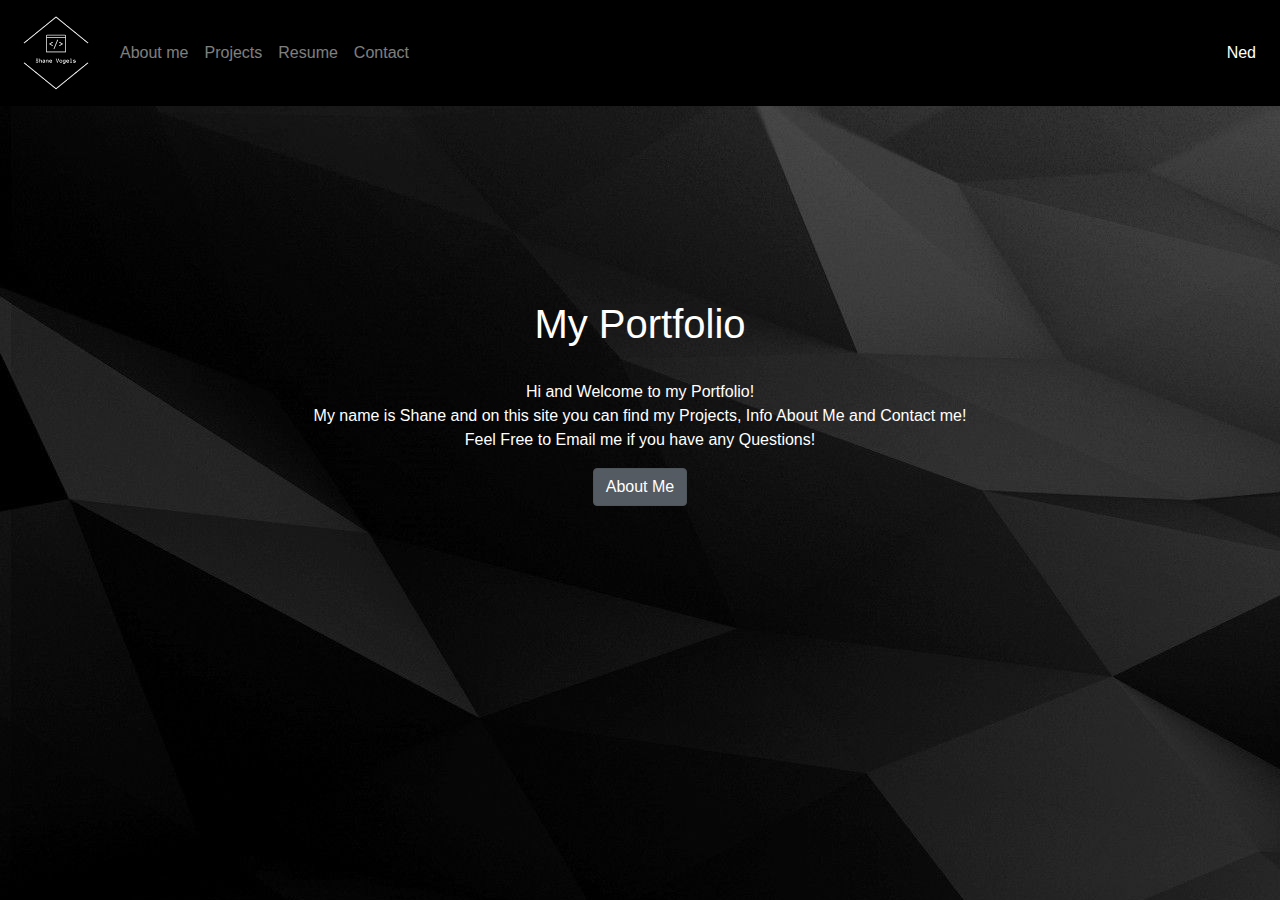
<file: index.html>
<!DOCTYPE html>
<html lang="en">
<head>
    <meta charset="UTF-8">
    <meta http-equiv="X-UA-Compatible" content="IE=edge">
    <meta name="viewport" content="width=device-width, initial-scale=1.0">
    <title>Shane's Portfolio</title>
    <link rel="stylesheet" href="/style.css">
    <link rel="stylesheet" href="https://cdn.jsdelivr.net/npm/bootstrap@4.0.0/dist/css/bootstrap.min.css" integrity="sha384-Gn5384xqQ1aoWXA+058RXPxPg6fy4IWvTNh0E263XmFcJlSAwiGgFAW/dAiS6JXm" crossorigin="anonymous">
    <script src="https://code.jquery.com/jquery-3.2.1.slim.min.js" integrity="sha384-KJ3o2DKtIkvYIK3UENzmM7KCkRr/rE9/Qpg6aAZGJwFDMVNA/GpGFF93hXpG5KkN" crossorigin="anonymous"></script>
    <script src="https://cdn.jsdelivr.net/npm/popper.js@1.12.9/dist/umd/popper.min.js" integrity="sha384-ApNbgh9B+Y1QKtv3Rn7W3mgPxhU9K/ScQsAP7hUibX39j7fakFPskvXusvfa0b4Q" crossorigin="anonymous"></script>
    <script src="https://cdn.jsdelivr.net/npm/bootstrap@4.0.0/dist/js/bootstrap.min.js" integrity="sha384-JZR6Spejh4U02d8jOt6vLEHfe/JQGiRRSQQxSfFWpi1MquVdAyjUar5+76PVCmYl" crossorigin="anonymous"></script>
    

</head>
<body>
    <!-- Navbar -->
    <nav class="navbar fixed-top navbar-expand-lg navbar-dark">
        <a class="navbar-brand" href="/index.html">
            <img src="/img/logo_transparent.png" width="80" height="" alt="logo">
        </a>
        <button class="navbar-toggler" type="button" data-toggle="collapse" data-target="#navbarToggler" aria-controls="navbarToggler" aria-expanded="false" aria-label="Toggle navigation">
            <span class="navbar-toggler-icon"></span>
        </button>    
      
        <div class="collapse navbar-collapse" id="navbarToggler">

            <ul class="navbar-nav mr-auto">

                <li class="nav-item">
                    <a class="nav-link" href="/aboutme.html">About me</a>
                </li>
                
                <li class="nav-item">
                    <a class="nav-link" href="/projects.html">Projects</a>
                </li>

                <li class="nav-item">
                    <a class="nav-link" href="/resume.html">Resume</a>
                </li>

                <li class="nav-item">
                    <a class="nav-link" href="/contact.html">Contact</a>
                </li>

            </ul>
            
            <ul class="navbar-nav ml-auto">

                <li class="nav-item active">
                    <a class="nav-link" href="/ned/nedIndex.html">Ned</a>
                </li>

            </ul>

        </div>
    </nav>

    <!-- Text -->
    <div class="indextext">
        <h1>My Portfolio</h1>
        </br>
        <p>
            Hi and Welcome to my Portfolio! </br>
            My name is Shane and on this site you can find my Projects, Info About Me and Contact me!</br>
            Feel Free to Email me if you have any Questions!</br>                        
        </p>        
        <a href="/aboutme.html" class="btn btn-secondary active" role="button" aria-pressed="true">About Me</a>
    </div>
    
</body>
</html>
</file>
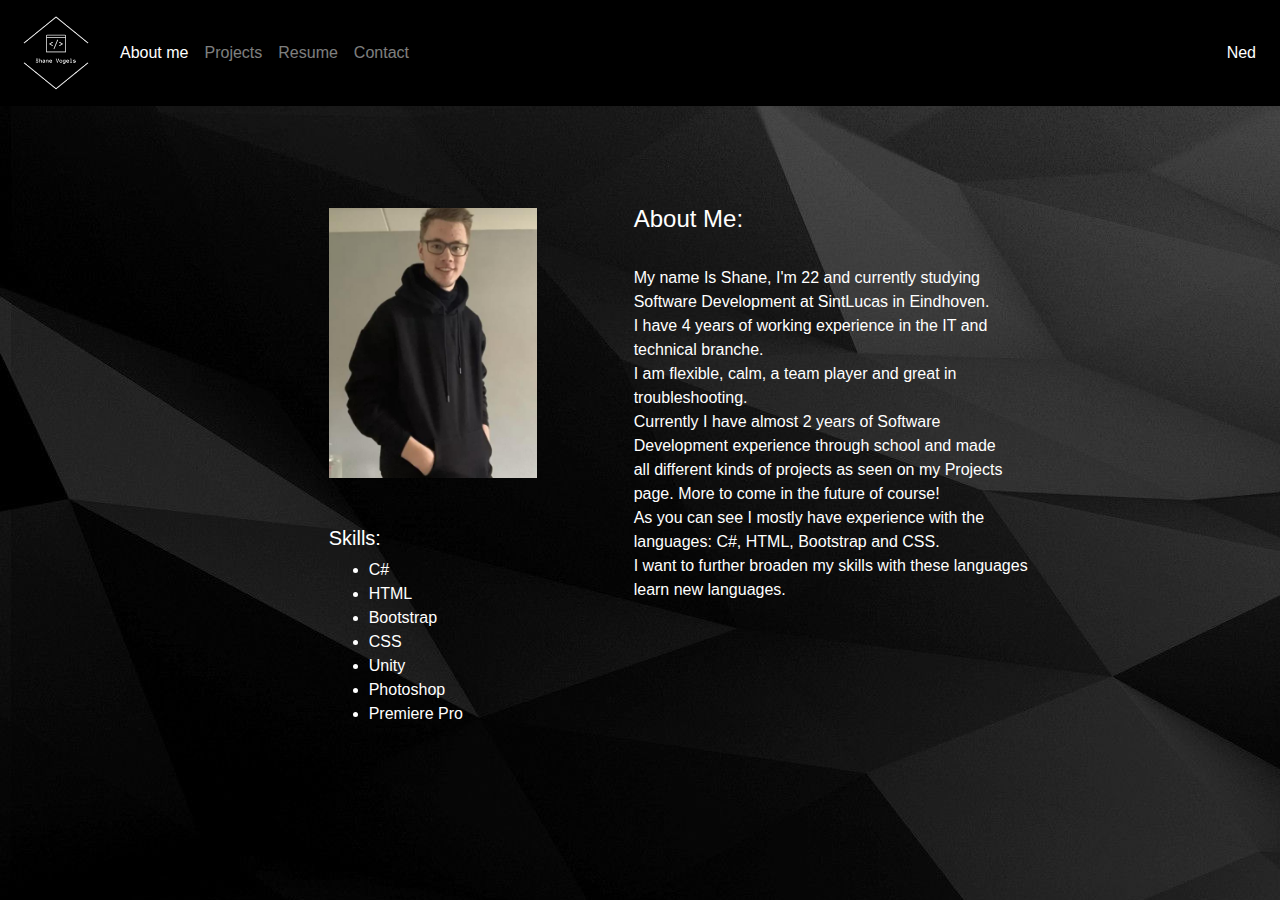
<file: aboutme.html>
<!DOCTYPE html>
<html lang="en">
<head>
    <meta charset="UTF-8">
    <meta http-equiv="X-UA-Compatible" content="IE=edge">
    <meta name="viewport" content="width=device-width, initial-scale=1.0">
    <title>Shane's Portfolio</title>
    <link rel="stylesheet" href="/style.css">
    <link rel="stylesheet" href="https://cdn.jsdelivr.net/npm/bootstrap@4.0.0/dist/css/bootstrap.min.css" integrity="sha384-Gn5384xqQ1aoWXA+058RXPxPg6fy4IWvTNh0E263XmFcJlSAwiGgFAW/dAiS6JXm" crossorigin="anonymous">
    <script src="https://code.jquery.com/jquery-3.2.1.slim.min.js" integrity="sha384-KJ3o2DKtIkvYIK3UENzmM7KCkRr/rE9/Qpg6aAZGJwFDMVNA/GpGFF93hXpG5KkN" crossorigin="anonymous"></script>
    <script src="https://cdn.jsdelivr.net/npm/popper.js@1.12.9/dist/umd/popper.min.js" integrity="sha384-ApNbgh9B+Y1QKtv3Rn7W3mgPxhU9K/ScQsAP7hUibX39j7fakFPskvXusvfa0b4Q" crossorigin="anonymous"></script>
    <script src="https://cdn.jsdelivr.net/npm/bootstrap@4.0.0/dist/js/bootstrap.min.js" integrity="sha384-JZR6Spejh4U02d8jOt6vLEHfe/JQGiRRSQQxSfFWpi1MquVdAyjUar5+76PVCmYl" crossorigin="anonymous"></script>

</head>
<body>
    <!-- Navbar -->
    <nav class="navbar fixed-top navbar-expand-lg navbar-dark">
        <a class="navbar-brand" href="/index.html">
            <img src="/img/logo_transparent.png" width="80" height="" alt="logo">
        </a>
        <button class="navbar-toggler" type="button" data-toggle="collapse" data-target="#navbarToggler" aria-controls="navbarToggler" aria-expanded="false" aria-label="Toggle navigation">
            <span class="navbar-toggler-icon"></span>
        </button>        
      
        <div class="collapse navbar-collapse" id="navbarToggler">

            <ul class="navbar-nav mr-auto">                

                <li class="nav-item active">
                    <a class="nav-link" href="/aboutme.html">About me</a>
                </li>
                
                <li class="nav-item">
                    <a class="nav-link" href="/projects.html">Projects</a>
                </li>

                <li class="nav-item">
                    <a class="nav-link" href="/resume.html">Resume</a>
                </li>

                <li class="nav-item">
                    <a class="nav-link" href="/contact.html">Contact</a>
                </li>

            </ul>
            
            <ul class="navbar-nav ml-auto">

                <li class="nav-item active">
                    <a class="nav-link" href="/ned/nedIndex.html">Ned</a>
                </li>

            </ul>

        </div>
    </nav>

    <!-- About me section -->

    <div class="container-fluid aboutmecont">     
        <div class="row justify-content-center aboutmeExpand">
            

            <div class="col-md-3 aboutmecon2">
                <div class="col">
                    <img class="aboutmeImage" src="/img/me.jpg" alt="This is me">
                </div>

                <div class="col aboutmeList">
                    <h5>Skills:</h5>
                    <ul>
                        <li>C#</li>
                        <li>HTML</li>
                        <li>Bootstrap</li>
                        <li>CSS</li>            
                        <li>Unity</li>
                        <li>Photoshop</li>
                        <li>Premiere Pro</li>            
                    </ul>
                </div>
                
            </div>

            <div class="col-lg-4 aboutmeText">
                
                <h4>About Me:</h4>
                <br>
                <p>
                    My name Is Shane, I'm 22 and currently studying Software Development at SintLucas in Eindhoven.<br>
                    I have 4 years of working experience in the IT and technical branche.<br>
                    I am flexible, calm, a team player and great in troubleshooting.<br>
                    Currently I have almost 2 years of Software Development experience through school and made<br>
                    all different kinds of projects as seen on my Projects page. More to come in the future of course!<br>
                    As you can see I mostly have experience with the languages: C#, HTML, Bootstrap and CSS.<br>
                    I want to further broaden my skills with these languages learn new languages.<br>                  
                    <br>               
                </p>
                
            </div>            
            
        </div>
    </div>

</body>
</file>
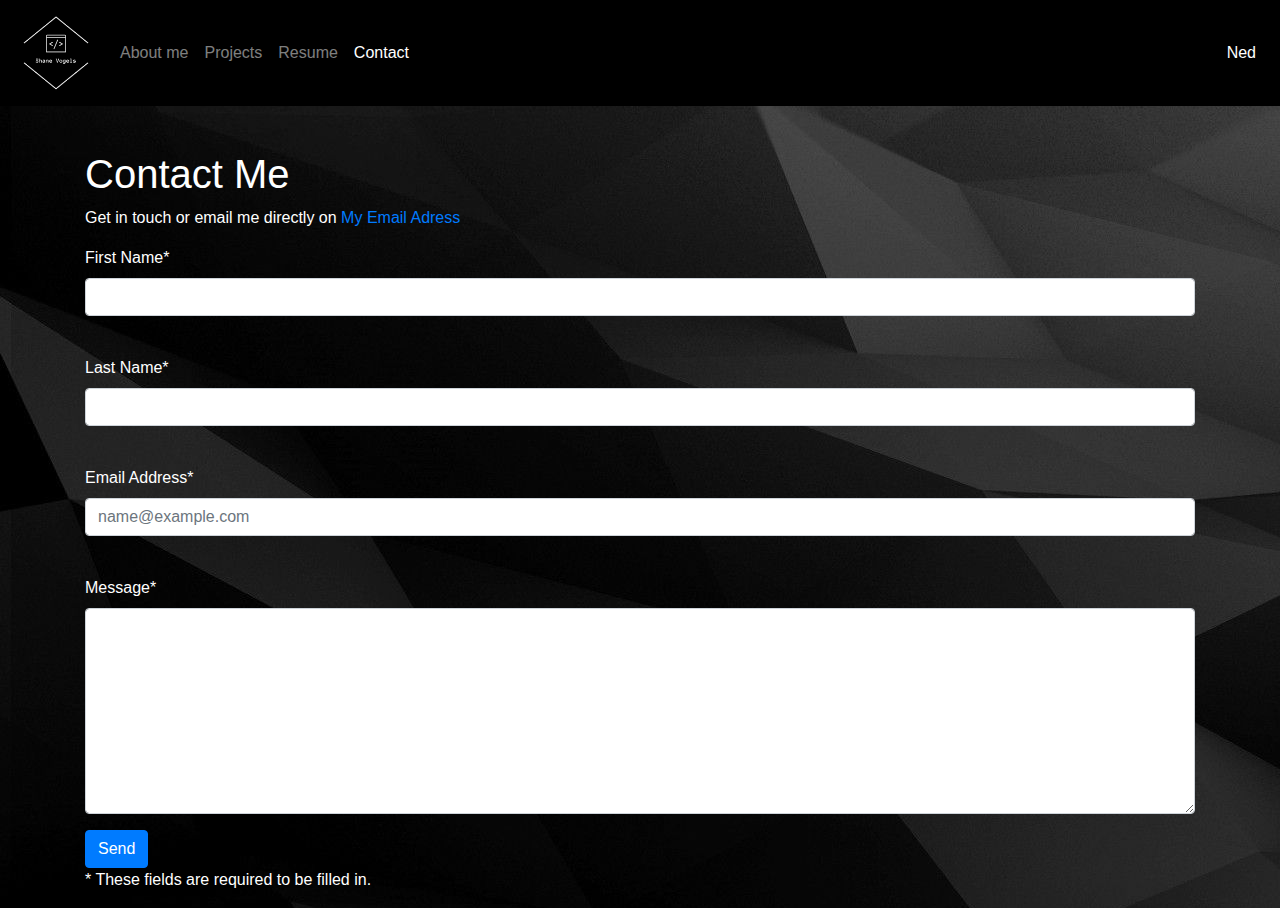
<file: contact.html>
<!DOCTYPE html>
<html lang="en">
<head>
    <meta charset="UTF-8">
    <meta http-equiv="X-UA-Compatible" content="IE=edge">
    <meta name="viewport" content="width=device-width, initial-scale=1.0">
    <title>Shane's Portfolio</title>
    <link rel="stylesheet" href="/style.css">
    <link rel="stylesheet" href="https://cdn.jsdelivr.net/npm/bootstrap@4.0.0/dist/css/bootstrap.min.css" integrity="sha384-Gn5384xqQ1aoWXA+058RXPxPg6fy4IWvTNh0E263XmFcJlSAwiGgFAW/dAiS6JXm" crossorigin="anonymous">
    <script src="https://code.jquery.com/jquery-3.2.1.slim.min.js" integrity="sha384-KJ3o2DKtIkvYIK3UENzmM7KCkRr/rE9/Qpg6aAZGJwFDMVNA/GpGFF93hXpG5KkN" crossorigin="anonymous"></script>
    <script src="https://cdn.jsdelivr.net/npm/popper.js@1.12.9/dist/umd/popper.min.js" integrity="sha384-ApNbgh9B+Y1QKtv3Rn7W3mgPxhU9K/ScQsAP7hUibX39j7fakFPskvXusvfa0b4Q" crossorigin="anonymous"></script>
    <script src="https://cdn.jsdelivr.net/npm/bootstrap@4.0.0/dist/js/bootstrap.min.js" integrity="sha384-JZR6Spejh4U02d8jOt6vLEHfe/JQGiRRSQQxSfFWpi1MquVdAyjUar5+76PVCmYl" crossorigin="anonymous"></script>

</head>
<body>
    <!-- Navbar -->
    <nav class="navbar fixed-top navbar-expand-lg navbar-dark">
        <a class="navbar-brand" href="/index.html">
            <img src="/img/logo_transparent.png" width="80" height="" alt="logo">
        </a>
        <button class="navbar-toggler" type="button" data-toggle="collapse" data-target="#navbarToggler" aria-controls="navbarToggler" aria-expanded="false" aria-label="Toggle navigation">
            <span class="navbar-toggler-icon"></span>
        </button>        
      
        <div class="collapse navbar-collapse" id="navbarToggler">

            <ul class="navbar-nav mr-auto">                

                <li class="nav-item">
                    <a class="nav-link" href="/aboutme.html">About me</a>
                </li>
                
                <li class="nav-item">
                    <a class="nav-link" href="/projects.html">Projects</a>
                </li>

                <li class="nav-item">
                    <a class="nav-link" href="/resume.html">Resume</a>
                </li>

                <li class="nav-item active">
                    <a class="nav-link" href="/contact.html">Contact</a>
                </li>

            </ul>
            
            <ul class="navbar-nav ml-auto">

                <li class="nav-item active">
                    <a class="nav-link" href="/ned/nedIndex.html">Ned</a>
                </li>

            </ul>

        </div>
    </nav>
    
    <div class="container justify-content-end formcontainer">
        
        <H1>Contact Me</H1>
        <p>Get in touch or email me directly on <a href = "mailto: shane-vogels@outlook.com">My Email Adress</Address></a></p>

        <form class="formcolor">
            <div class="form-group">
                <label for="firstnameContacter">First Name*</label>
                <input class="form-control" type="text" required="required" data-error="Please Fill in a first name.">
            </div>
            <br>

            <div class="form-group">
                <label for="lastnameContacter">Last Name*</label>
                <input class="form-control" type="text" required="required" data-error="Please Fill in a last name.">
            </div>
            <br>
    
            <div class="form-group">
              <label for="emailContacter">Email Address*</label>
              <input type="email" class="form-control" id="exampleFormControlInput1" placeholder="name@example.com" required="required">
            </div>
            <br>      
    
            <div class="form-group">
                <label for="messageContacter">Message*</label>
                <textarea class="form-control" id="exampleFormControlTextarea1" rows="8" required="required" data-error="Please, leave us a message."></textarea>
            </div>

            <button type="submit" class="btn btn-primary">Send</button>            
            <p>* These fields are required to be filled in.</p>       
        </form>

    </div>    

</body>
</file>
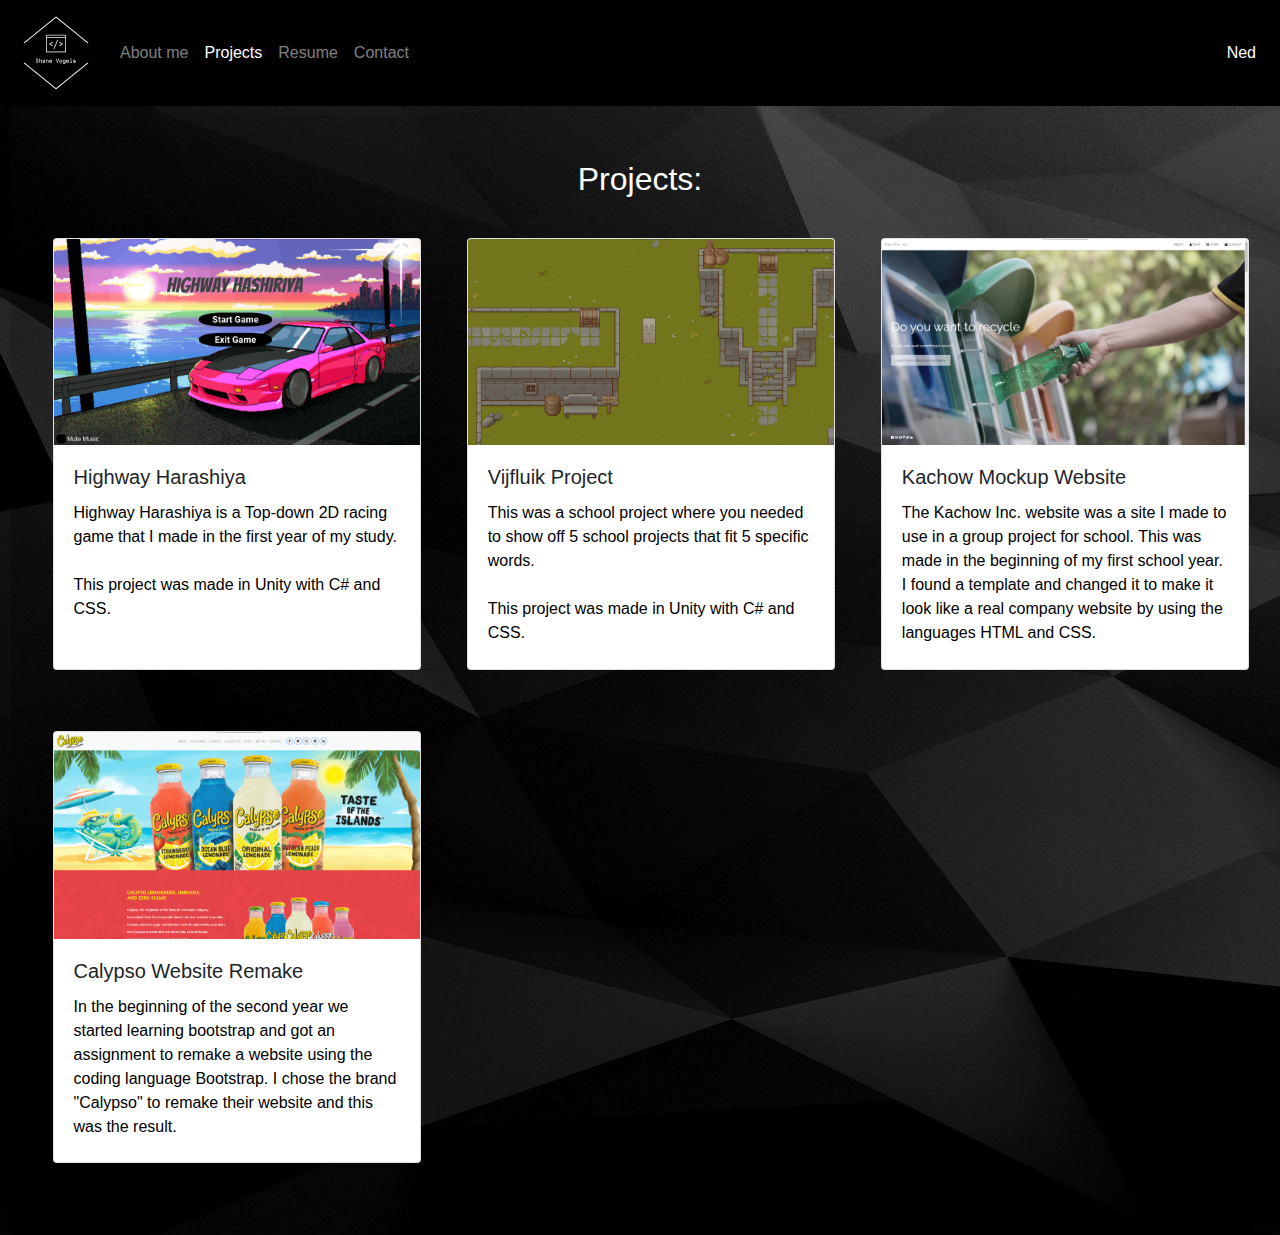
<file: projects.html>
<!DOCTYPE html>
<html lang="en">
<head>
    <meta charset="UTF-8">
    <meta http-equiv="X-UA-Compatible" content="IE=edge">
    <meta name="viewport" content="width=device-width, initial-scale=1.0">
    <title>Shane's Portfolio</title>
    <link rel="stylesheet" href="/style.css">
    <link rel="stylesheet" href="https://cdn.jsdelivr.net/npm/bootstrap@4.0.0/dist/css/bootstrap.min.css" integrity="sha384-Gn5384xqQ1aoWXA+058RXPxPg6fy4IWvTNh0E263XmFcJlSAwiGgFAW/dAiS6JXm" crossorigin="anonymous">
    <script src="https://code.jquery.com/jquery-3.2.1.slim.min.js" integrity="sha384-KJ3o2DKtIkvYIK3UENzmM7KCkRr/rE9/Qpg6aAZGJwFDMVNA/GpGFF93hXpG5KkN" crossorigin="anonymous"></script>
    <script src="https://cdn.jsdelivr.net/npm/popper.js@1.12.9/dist/umd/popper.min.js" integrity="sha384-ApNbgh9B+Y1QKtv3Rn7W3mgPxhU9K/ScQsAP7hUibX39j7fakFPskvXusvfa0b4Q" crossorigin="anonymous"></script>
    <script src="https://cdn.jsdelivr.net/npm/bootstrap@4.0.0/dist/js/bootstrap.min.js" integrity="sha384-JZR6Spejh4U02d8jOt6vLEHfe/JQGiRRSQQxSfFWpi1MquVdAyjUar5+76PVCmYl" crossorigin="anonymous"></script>

</head>
<body>
    <!-- Navbar -->
    <nav class="navbar fixed-top navbar-expand-lg navbar-dark">
        <a class="navbar-brand" href="/index.html">
            <img src="/img/logo_transparent.png" width="80" height="" alt="logo">
        </a>
        <button class="navbar-toggler" type="button" data-toggle="collapse" data-target="#navbarToggler" aria-controls="navbarToggler" aria-expanded="false" aria-label="Toggle navigation">
            <span class="navbar-toggler-icon"></span>
        </button>        
      
        <div class="collapse navbar-collapse" id="navbarToggler">

            <ul class="navbar-nav mr-auto">                

                <li class="nav-item">
                    <a class="nav-link" href="/aboutme.html">About me</a>
                </li>
                
                <li class="nav-item active">
                    <a class="nav-link" href="/projects.html">Projects</a>
                </li>

                <li class="nav-item">
                    <a class="nav-link" href="/resume.html">Resume</a>
                </li>

                <li class="nav-item">
                    <a class="nav-link" href="/contact.html">Contact</a>
                </li>

            </ul>
            
            <ul class="navbar-nav ml-auto">

                <li class="nav-item active">
                    <a class="nav-link" href="/ned/nedIndex.html">Ned</a>
                </li>

            </ul>

        </div>
    </nav>
    
    <!-- Projects Section -->
    <div class="container-fluid align-content-center projectscont">

        <div class="projectsTitle">
            <h2 >Projects:</h2>
        </div>
        
        <div class="row projectsrow">
            

            <div class="col">
                <div class="card projectsCard1">
                    <img src="/img/hh_game.png" class="card-img-top" alt="Highway Harashiya">                        
                    <div class="card-body">
                        <h5 class="card-title">Highway Harashiya</h5>
                        <p class="card-text">Highway Harashiya is a Top-down 2D racing game that I made in the first year of my study.<br> <br> This project was made in Unity with C# and CSS.</p>
                    </div>                    
                </div>
            </div>                

            <div class="col">
                <div class="card projectsCard2">
                    <img src="/img/vl_game.png" class="card-img-top" alt="Vijfluik Project">
                    <div class="card-body">
                        <h5 class="card-title">Vijfluik Project</h5>
                        <p class="card-text">This was a school project where you needed to show off 5 school projects that fit 5 specific words.<br> <br> This project was made in Unity with C# and CSS.</p>              
                        
                    </div>
                </div>
            </div> 
            
            <div class="col">
                <div class="card card2 projectsCard3">
                    <img src="/img/kachow_site.png" class="card-img-top" alt="Kachow Mockup site">
                    <div class="card-body">
                        <h5 class="card-title">Kachow Mockup Website</h5>
                        <p class="card-text">The Kachow Inc. website was a site I made to use in a group project for school. This was made in the beginning of my first school year.
                            I found a template and changed it to make it look like a real company website by using the languages HTML and CSS.
                        </p>
                        
                    </div>
                </div>
            </div>
            
            <div class="col">
                <div class="card card2 projectsCard4">
                    <img src="/img/Calypso_Project.png" class="card-img-top" alt="Calypso Website">
                    <div class="card-body">
                        <h5 class="card-title">Calypso Website Remake</h5>
                        <p class="card-text">In the beginning of the second year we started learning bootstrap and got an assignment to remake a website using the coding language Bootstrap.
                            I chose the brand "Calypso" to remake their website and this was the result.
                        </p>
                    </div>
                </div>
            </div>           

        </div>                
        
        </br>
        </br>
        </br>

    </div>    

</body>
</file>
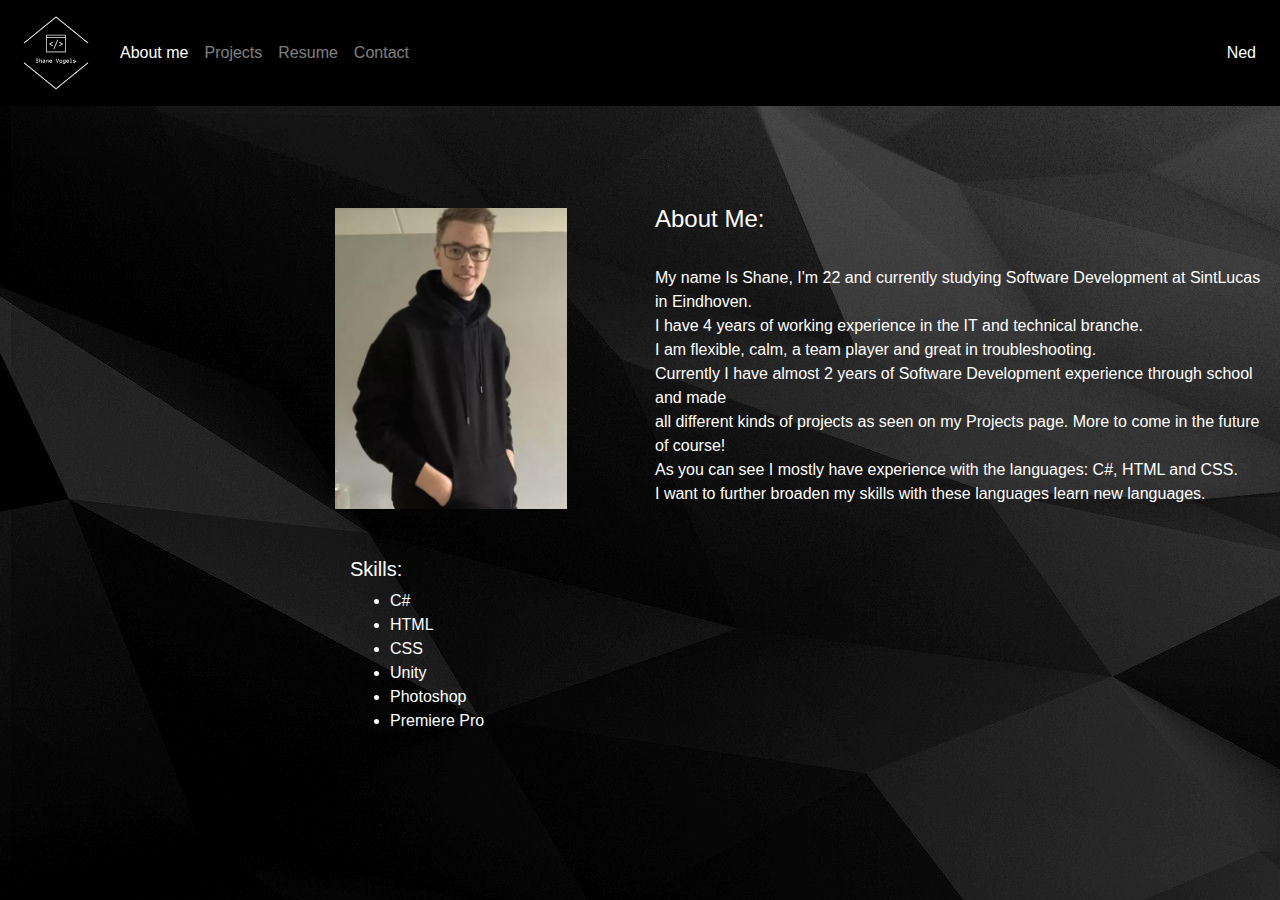
<file: html/aboutme.html>
<!DOCTYPE html>
<html lang="en">
<head>
    <meta charset="UTF-8">
    <meta http-equiv="X-UA-Compatible" content="IE=edge">
    <meta name="viewport" content="width=device-width, initial-scale=1.0">
    <title>Shane's Portfolio</title>
    <link rel="stylesheet" href="/style.css">
    <link rel="stylesheet" href="https://cdn.jsdelivr.net/npm/bootstrap@4.0.0/dist/css/bootstrap.min.css" integrity="sha384-Gn5384xqQ1aoWXA+058RXPxPg6fy4IWvTNh0E263XmFcJlSAwiGgFAW/dAiS6JXm" crossorigin="anonymous">
    <script src="https://code.jquery.com/jquery-3.2.1.slim.min.js" integrity="sha384-KJ3o2DKtIkvYIK3UENzmM7KCkRr/rE9/Qpg6aAZGJwFDMVNA/GpGFF93hXpG5KkN" crossorigin="anonymous"></script>
    <script src="https://cdn.jsdelivr.net/npm/popper.js@1.12.9/dist/umd/popper.min.js" integrity="sha384-ApNbgh9B+Y1QKtv3Rn7W3mgPxhU9K/ScQsAP7hUibX39j7fakFPskvXusvfa0b4Q" crossorigin="anonymous"></script>
    <script src="https://cdn.jsdelivr.net/npm/bootstrap@4.0.0/dist/js/bootstrap.min.js" integrity="sha384-JZR6Spejh4U02d8jOt6vLEHfe/JQGiRRSQQxSfFWpi1MquVdAyjUar5+76PVCmYl" crossorigin="anonymous"></script>

</head>
<body>
    <!-- Navbar -->
    <nav class="navbar fixed-top navbar-expand-lg navbar-dark">
        <a class="navbar-brand" href="/index.html">
            <img src="/img/logo_transparent.png" width="80" height="" alt="logo">
        </a>
        <button class="navbar-toggler" type="button" data-toggle="collapse" data-target="#navbarToggler" aria-controls="navbarToggler" aria-expanded="false" aria-label="Toggle navigation">
            <span class="navbar-toggler-icon"></span>
        </button>        
      
        <div class="collapse navbar-collapse" id="navbarToggler">

            <ul class="navbar-nav mr-auto">                

                <li class="nav-item active">
                    <a class="nav-link" href="/aboutme.html">About me</a>
                </li>
                
                <li class="nav-item">
                    <a class="nav-link" href="/projects.html">Projects</a>
                </li>

                <li class="nav-item">
                    <a class="nav-link" href="/resume.html">Resume</a>
                </li>

                <li class="nav-item">
                    <a class="nav-link" href="/contact.html">Contact</a>
                </li>

            </ul>
            
            <ul class="navbar-nav ml-auto">

                <li class="nav-item active">
                    <a class="nav-link" href="/ned/nedIndex.html">Ned</a>
                </li>

            </ul>

        </div>
    </nav>

    <!-- About me section -->

    <div class="container-fluid aboutmecont">     
        <div class="row">
            <div class="col-3"></div>

            <div class="col-3">
                <img class="aboutmeImage" src="/img/me.jpg" alt="This is me">

                <div class="col aboutmeList">
                    <h5>Skills:</h5>
                    <ul>
                        <li>C#</li>
                        <li>HTML</li>
                        <li>CSS</li>            
                        <li>Unity</li>
                        <li>Photoshop</li>
                        <li>Premiere Pro</li>            
                    </ul>
                </div>
            </div>
            
            <div class="col aboutmeText">                
                <h4> About Me:</h4>
                <br>
                <p>
                    My name Is Shane, I'm 22 and currently studying Software Development at SintLucas in Eindhoven.<br>
                    I have 4 years of working experience in the IT and technical branche.<br>
                    I am flexible, calm, a team player and great in troubleshooting.<br>
                    Currently I have almost 2 years of Software Development experience through school and made<br>
                    all different kinds of projects as seen on my Projects page. More to come in the future of course!<br>
                    As you can see I mostly have experience with the languages: C#, HTML and CSS.<br>
                    I want to further broaden my skills with these languages learn new languages.<br>                  
                    <br>               
                </p>
            </div>
        </div>
    </div>

</body>
</file>
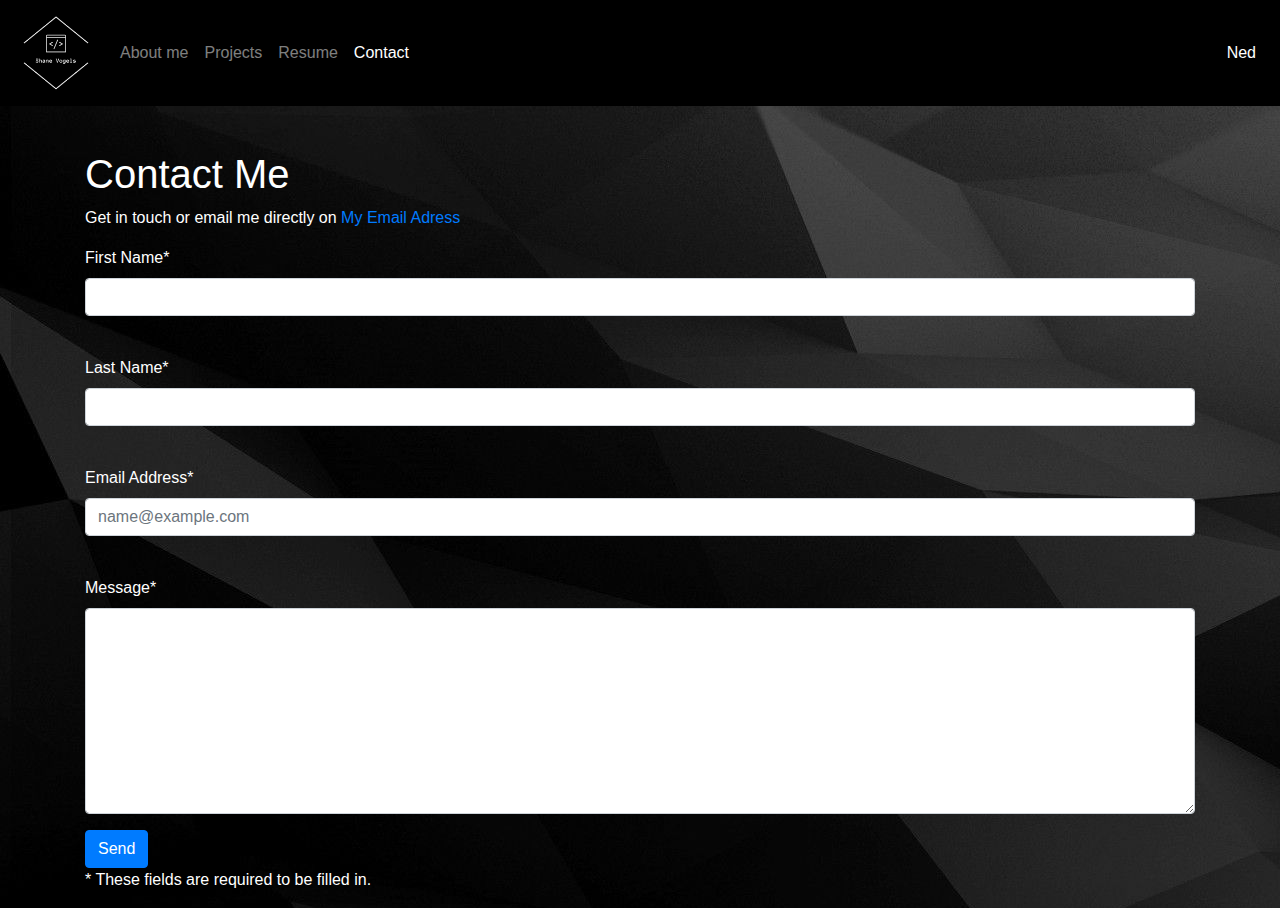
<file: html/contact.html>
<!DOCTYPE html>
<html lang="en">
<head>
    <meta charset="UTF-8">
    <meta http-equiv="X-UA-Compatible" content="IE=edge">
    <meta name="viewport" content="width=device-width, initial-scale=1.0">
    <title>Shane's Portfolio</title>
    <link rel="stylesheet" href="/style.css">
    <link rel="stylesheet" href="https://cdn.jsdelivr.net/npm/bootstrap@4.0.0/dist/css/bootstrap.min.css" integrity="sha384-Gn5384xqQ1aoWXA+058RXPxPg6fy4IWvTNh0E263XmFcJlSAwiGgFAW/dAiS6JXm" crossorigin="anonymous">
    <script src="https://code.jquery.com/jquery-3.2.1.slim.min.js" integrity="sha384-KJ3o2DKtIkvYIK3UENzmM7KCkRr/rE9/Qpg6aAZGJwFDMVNA/GpGFF93hXpG5KkN" crossorigin="anonymous"></script>
    <script src="https://cdn.jsdelivr.net/npm/popper.js@1.12.9/dist/umd/popper.min.js" integrity="sha384-ApNbgh9B+Y1QKtv3Rn7W3mgPxhU9K/ScQsAP7hUibX39j7fakFPskvXusvfa0b4Q" crossorigin="anonymous"></script>
    <script src="https://cdn.jsdelivr.net/npm/bootstrap@4.0.0/dist/js/bootstrap.min.js" integrity="sha384-JZR6Spejh4U02d8jOt6vLEHfe/JQGiRRSQQxSfFWpi1MquVdAyjUar5+76PVCmYl" crossorigin="anonymous"></script>

</head>
<body>
    <!-- Navbar -->
    <nav class="navbar fixed-top navbar-expand-lg navbar-dark">
        <a class="navbar-brand" href="/index.html">
            <img src="/img/logo_transparent.png" width="80" height="" alt="logo">
        </a>
        <button class="navbar-toggler" type="button" data-toggle="collapse" data-target="#navbarToggler" aria-controls="navbarToggler" aria-expanded="false" aria-label="Toggle navigation">
            <span class="navbar-toggler-icon"></span>
        </button>        
      
        <div class="collapse navbar-collapse" id="navbarToggler">

            <ul class="navbar-nav mr-auto">                

                <li class="nav-item">
                    <a class="nav-link" href="/aboutme.html">About me</a>
                </li>
                
                <li class="nav-item">
                    <a class="nav-link" href="/projects.html">Projects</a>
                </li>

                <li class="nav-item">
                    <a class="nav-link" href="/resume.html">Resume</a>
                </li>

                <li class="nav-item active">
                    <a class="nav-link" href="/contact.html">Contact</a>
                </li>

            </ul>
            
            <ul class="navbar-nav ml-auto">

                <li class="nav-item active">
                    <a class="nav-link" href="/html/Ned/home_ned.html">Ned</a>
                </li>

            </ul>

        </div>
    </nav>
    
    <div class="container justify-content-end formcontainer">
        
        <H1>Contact Me</H1>
        <p>Get in touch or email me directly on <a href = "mailto: shane-vogels@outlook.com">My Email Adress</Address></a></p>

        <form class="formcolor">
            <div class="form-group">
                <label for="firstnameContacter">First Name*</label>
                <input class="form-control" type="text" required="required" data-error="Please Fill in a first name.">
            </div>
            <br>

            <div class="form-group">
                <label for="lastnameContacter">Last Name*</label>
                <input class="form-control" type="text" required="required" data-error="Please Fill in a last name.">
            </div>
            <br>
    
            <div class="form-group">
              <label for="emailContacter">Email Address*</label>
              <input type="email" class="form-control" id="exampleFormControlInput1" placeholder="name@example.com" required="required">
            </div>
            <br>      
    
            <div class="form-group">
                <label for="messageContacter">Message*</label>
                <textarea class="form-control" id="exampleFormControlTextarea1" rows="8" required="required" data-error="Please, leave us a message."></textarea>
            </div>

            <button type="submit" class="btn btn-primary">Send</button>            
            <p>* These fields are required to be filled in.</p>       
        </form>

    </div>    

</body>
</file>
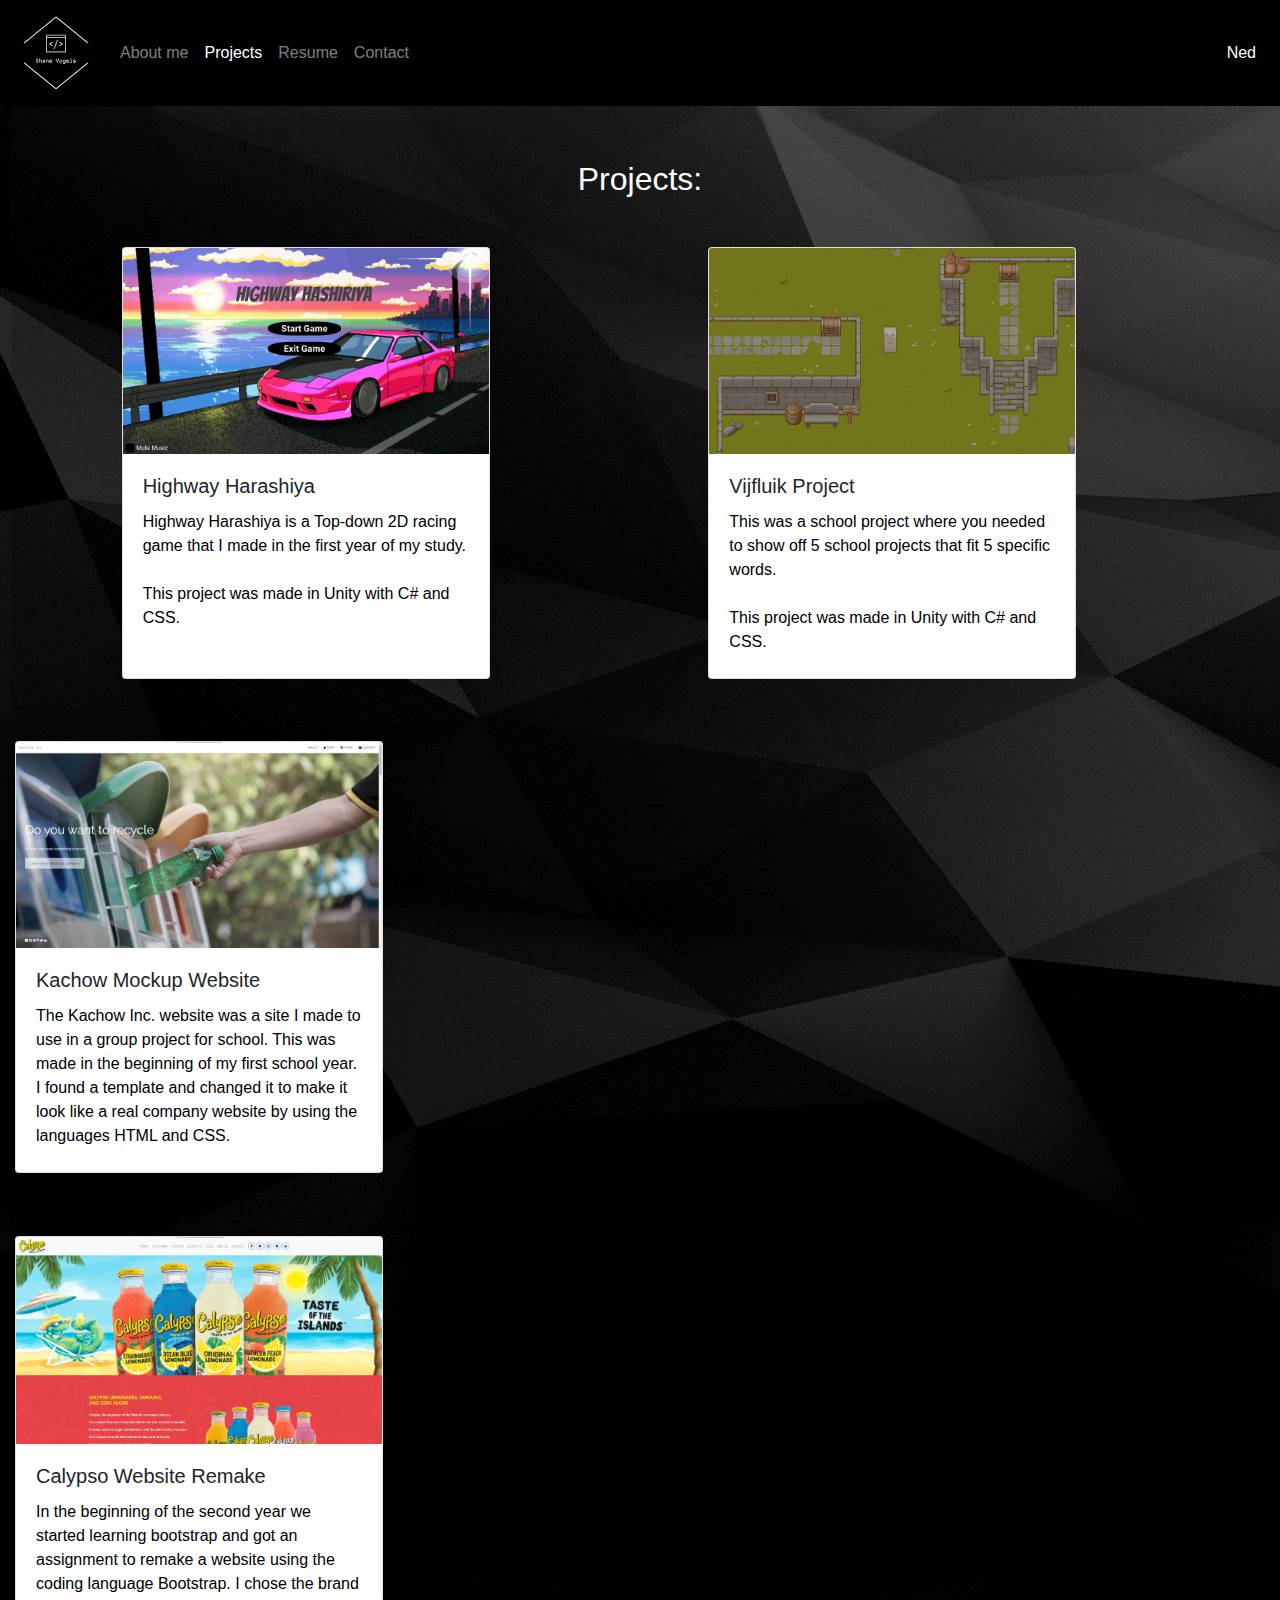
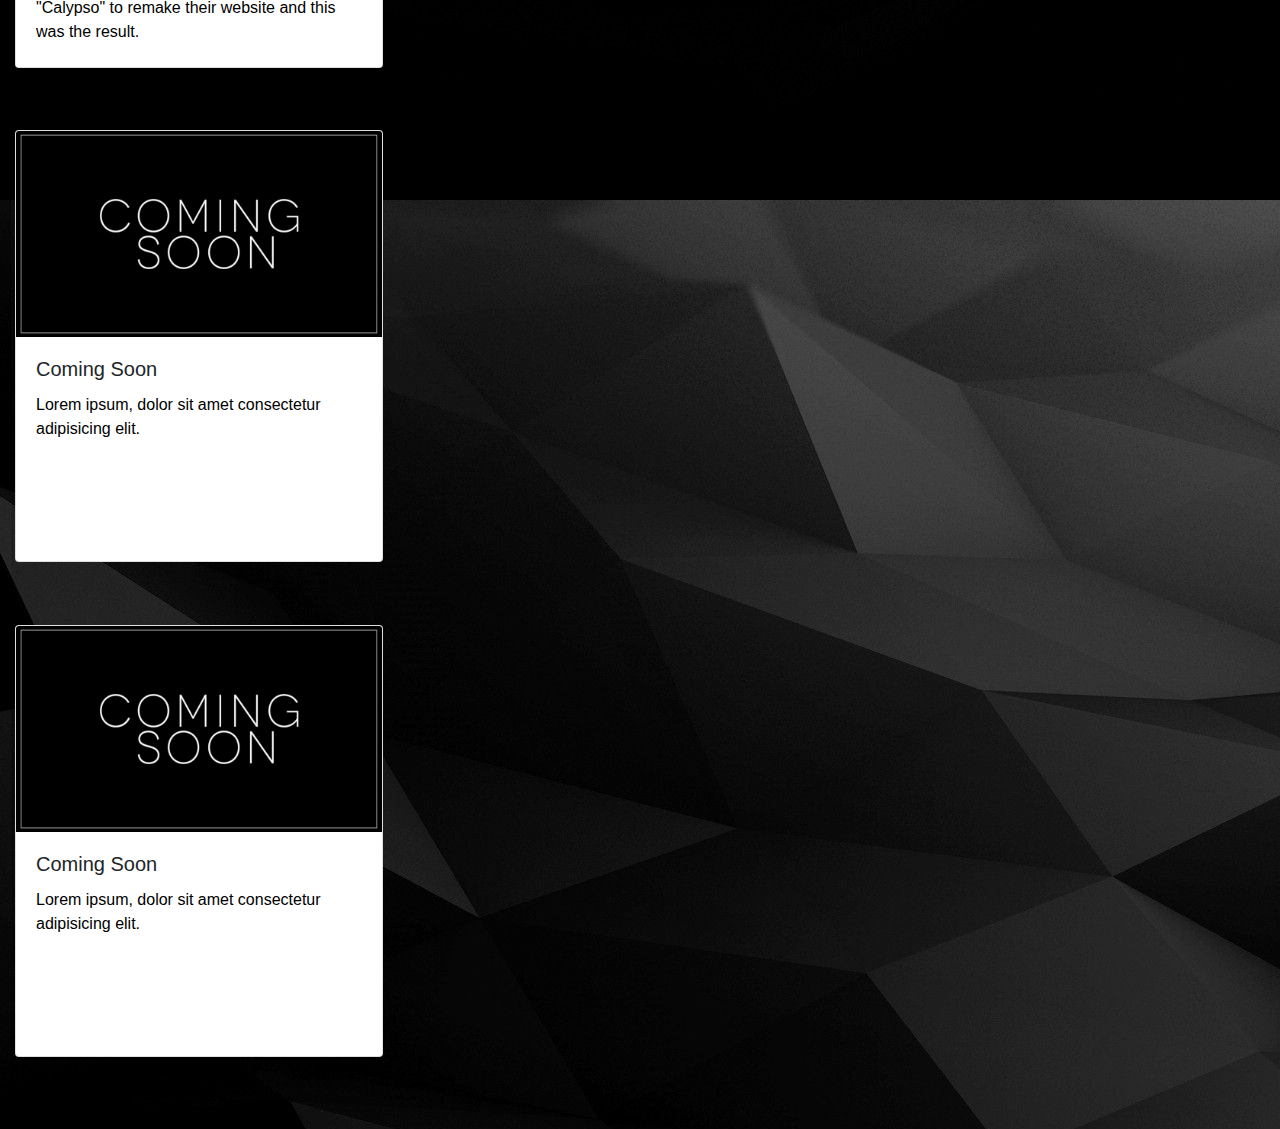
<file: html/projects.html>
<!DOCTYPE html>
<html lang="en">
<head>
    <meta charset="UTF-8">
    <meta http-equiv="X-UA-Compatible" content="IE=edge">
    <meta name="viewport" content="width=device-width, initial-scale=1.0">
    <title>Shane's Portfolio</title>
    <link rel="stylesheet" href="/style.css">
    <link rel="stylesheet" href="https://cdn.jsdelivr.net/npm/bootstrap@4.0.0/dist/css/bootstrap.min.css" integrity="sha384-Gn5384xqQ1aoWXA+058RXPxPg6fy4IWvTNh0E263XmFcJlSAwiGgFAW/dAiS6JXm" crossorigin="anonymous">
    <script src="https://code.jquery.com/jquery-3.2.1.slim.min.js" integrity="sha384-KJ3o2DKtIkvYIK3UENzmM7KCkRr/rE9/Qpg6aAZGJwFDMVNA/GpGFF93hXpG5KkN" crossorigin="anonymous"></script>
    <script src="https://cdn.jsdelivr.net/npm/popper.js@1.12.9/dist/umd/popper.min.js" integrity="sha384-ApNbgh9B+Y1QKtv3Rn7W3mgPxhU9K/ScQsAP7hUibX39j7fakFPskvXusvfa0b4Q" crossorigin="anonymous"></script>
    <script src="https://cdn.jsdelivr.net/npm/bootstrap@4.0.0/dist/js/bootstrap.min.js" integrity="sha384-JZR6Spejh4U02d8jOt6vLEHfe/JQGiRRSQQxSfFWpi1MquVdAyjUar5+76PVCmYl" crossorigin="anonymous"></script>

</head>
<body>
    <!-- Navbar -->
    <nav class="navbar fixed-top navbar-expand-lg navbar-dark">
        <a class="navbar-brand" href="/index.html">
            <img src="/img/logo_transparent.png" width="80" height="" alt="logo">
        </a>
        <button class="navbar-toggler" type="button" data-toggle="collapse" data-target="#navbarToggler" aria-controls="navbarToggler" aria-expanded="false" aria-label="Toggle navigation">
            <span class="navbar-toggler-icon"></span>
        </button>        
      
        <div class="collapse navbar-collapse" id="navbarToggler">

            <ul class="navbar-nav mr-auto">                

                <li class="nav-item">
                    <a class="nav-link" href="/aboutme.html">About me</a>
                </li>
                
                <li class="nav-item active">
                    <a class="nav-link" href="/projects.html">Projects</a>
                </li>

                <li class="nav-item">
                    <a class="nav-link" href="/resume.html">Resume</a>
                </li>

                <li class="nav-item">
                    <a class="nav-link" href="/contact.html">Contact</a>
                </li>

            </ul>
            
            <ul class="navbar-nav ml-auto">

                <li class="nav-item active">
                    <a class="nav-link" href="/ned/nedIndex.html">Ned</a>
                </li>

            </ul>

        </div>
    </nav>
    
    <!-- Projects Section -->
    <div class="container-fluid align-content-center projectscont">

        <div class="projectsTitle">
            <h2 >Projects:</h2>
        </div>

        <div class="">

        
            
            <div class="row">
                <div class="col-1"></div>

                <div class="col">
                    <div class="card projectsCard1">
                        <img src="/img/hh_game.png" class="card-img-top" alt="Highway Harashiya">                        
                        <div class="card-body">
                            <h5 class="card-title">Highway Harashiya</h5>
                            <p class="card-text">Highway Harashiya is a Top-down 2D racing game that I made in the first year of my study.<br> <br> This project was made in Unity with C# and CSS.</p>
                        </div>                    
                    </div>
                </div>                

                <div class="col">
                    <div class="card projectsCard2">
                        <img src="/img/vl_game.png" class="card-img-top" alt="Vijfluik Project">
                        <div class="card-body">
                            <h5 class="card-title">Vijfluik Project</h5>
                            <p class="card-text">This was a school project where you needed to show off 5 school projects that fit 5 specific words.<br> <br> This project was made in Unity with C# and CSS.</p>              
                            
                        </div>
                    </div>
                </div> 
                
                <div class="col">
                    <div class="card projectsCard3">
                        <img src="/img/kachow_site.png" class="card-img-top" alt="Kachow Mockup site">
                        <div class="card-body">
                            <h5 class="card-title">Kachow Mockup Website</h5>
                            <p class="card-text">The Kachow Inc. website was a site I made to use in a group project for school. This was made in the beginning of my first school year.
                                I found a template and changed it to make it look like a real company website by using the languages HTML and CSS.
                            </p>
                            
                        </div>
                    </div>
                </div>
                
            </div>
            
            

                    
            <!--
            <div class="card projectsCard3">
                <img src="/img/kachow_site.png" class="card-img-top" alt="Kachow Mockup site">
                <div class="card-body">
                    <h5 class="card-title">Kachow Mockup Website</h5>
                    <p class="card-text">Lorem ipsum, dolor sit amet consectetur adipisicing elit. </p>
                    
                </div>
            </div>
            -->
            <!-- Fillers -->
            
            <div class="card projectsCard4">
                <img src="/img/Calypso_Project.png" class="card-img-top" alt="Calypso Website">
                <div class="card-body">
                    <h5 class="card-title">Calypso Website Remake</h5>
                    <p class="card-text">In the beginning of the second year we started learning bootstrap and got an assignment to remake a website using the coding language Bootstrap.
                        I chose the brand "Calypso" to remake their website and this was the result.
                    </p>
                </div>
            </div>
            
            <div class="card projectsCard5">
                <img src="/img/coming_soon.png" class="card-img-top" alt="coming soon">
                <div class="card-body">
                    <h5 class="card-title">Coming Soon</h5>
                    <p class="card-text">Lorem ipsum, dolor sit amet consectetur adipisicing elit. </p>
                </div>
            </div>
            
            <div class="card projectsCard6">
                <img src="/img/coming_soon.png" class="card-img-top" alt="coming soon">
                <div class="card-body">
                    <h5 class="card-title">Coming Soon</h5>
                    <p class="card-text">Lorem ipsum, dolor sit amet consectetur adipisicing elit. </p>
                </div>
            </div>

            </br>
            </br>
            </br>
            

        </div>

    </div>    

</body>
</file>
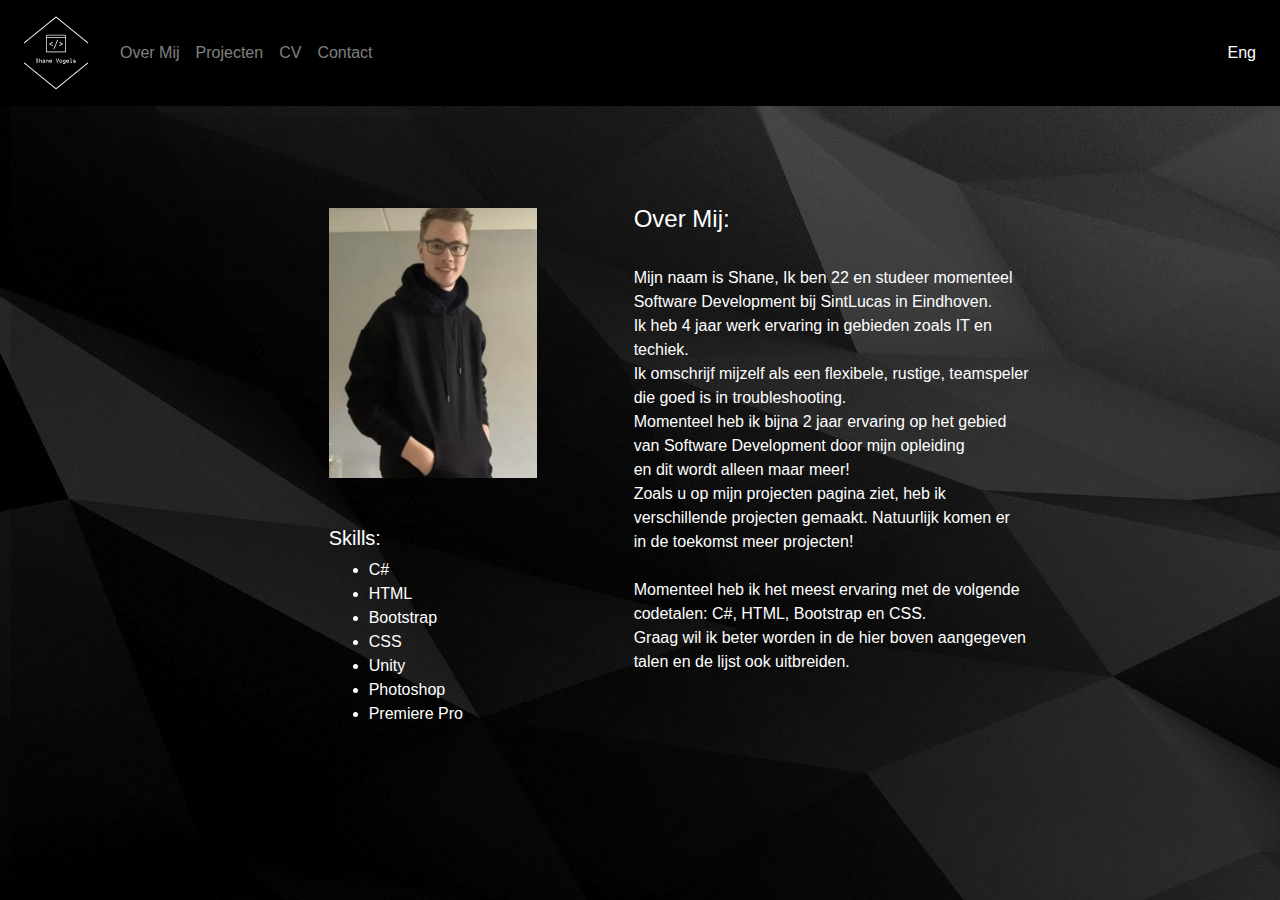
<file: ned/nedAboutme.html>
<!DOCTYPE html>
<html lang="en">
<head>
    <meta charset="UTF-8">
    <meta http-equiv="X-UA-Compatible" content="IE=edge">
    <meta name="viewport" content="width=device-width, initial-scale=1.0">
    <title>Shane's Portfolio</title>
    <link rel="stylesheet" href="/style.css">
    <link rel="stylesheet" href="https://cdn.jsdelivr.net/npm/bootstrap@4.0.0/dist/css/bootstrap.min.css" integrity="sha384-Gn5384xqQ1aoWXA+058RXPxPg6fy4IWvTNh0E263XmFcJlSAwiGgFAW/dAiS6JXm" crossorigin="anonymous">
    <script src="https://code.jquery.com/jquery-3.2.1.slim.min.js" integrity="sha384-KJ3o2DKtIkvYIK3UENzmM7KCkRr/rE9/Qpg6aAZGJwFDMVNA/GpGFF93hXpG5KkN" crossorigin="anonymous"></script>
    <script src="https://cdn.jsdelivr.net/npm/popper.js@1.12.9/dist/umd/popper.min.js" integrity="sha384-ApNbgh9B+Y1QKtv3Rn7W3mgPxhU9K/ScQsAP7hUibX39j7fakFPskvXusvfa0b4Q" crossorigin="anonymous"></script>
    <script src="https://cdn.jsdelivr.net/npm/bootstrap@4.0.0/dist/js/bootstrap.min.js" integrity="sha384-JZR6Spejh4U02d8jOt6vLEHfe/JQGiRRSQQxSfFWpi1MquVdAyjUar5+76PVCmYl" crossorigin="anonymous"></script>

</head>
<body>
    <!-- Navbar -->
    <nav class="navbar fixed-top navbar-expand-lg navbar-dark">
        <a class="navbar-brand" href="nedIndex.html">
            <img src="/img/logo_transparent.png" width="80" height="" alt="logo">
        </a>
        <button class="navbar-toggler" type="button" data-toggle="collapse" data-target="#navbarToggler" aria-controls="navbarToggler" aria-expanded="false" aria-label="Toggle navigation">
            <span class="navbar-toggler-icon"></span>
        </button>    
      
        <div class="collapse navbar-collapse" id="navbarToggler">

            <ul class="navbar-nav mr-auto">

                <li class="nav-item">
                    <a class="nav-link" href="/ned/nedAboutme.html">Over Mij</a>
                </li>
                
                <li class="nav-item">
                    <a class="nav-link" href="/ned/nedProjects.html">Projecten</a>
                </li>

                <li class="nav-item">
                    <a class="nav-link" href="">CV</a>
                </li>

                <li class="nav-item">
                    <a class="nav-link" href="">Contact</a>
                </li>

            </ul>
            
            <ul class="navbar-nav ml-auto">

                <li class="nav-item active">
                    <a class="nav-link" href="/index.html">Eng</a>
                </li>

            </ul>

        </div>
    </nav>

    <!-- About me section -->

    <div class="container-fluid aboutmecont">     
        <div class="row justify-content-center aboutmeExpand">
            

            <div class="col-md-3 aboutmecon2">
                <div class="col">
                    <img class="aboutmeImage" src="/img/me.jpg" alt="This is me">
                </div>

                <div class="col aboutmeList">
                    <h5>Skills:</h5>
                    <ul>
                        <li>C#</li>
                        <li>HTML</li>
                        <li>Bootstrap</li>
                        <li>CSS</li>            
                        <li>Unity</li>
                        <li>Photoshop</li>
                        <li>Premiere Pro</li>            
                    </ul>
                </div>
                
            </div>

            <div class="col-lg-4 aboutmeText">
                
                <h4> Over Mij:</h4>
                <br>
                <p>
                    Mijn naam is Shane, Ik ben 22 en studeer momenteel Software Development bij SintLucas in Eindhoven.<br>
                    Ik heb 4 jaar werk ervaring in gebieden zoals IT en techiek.<br>
                    Ik omschrijf mijzelf als een flexibele, rustige, teamspeler die goed is in troubleshooting.<br>
                    Momenteel heb ik bijna 2 jaar ervaring op het gebied van Software Development door mijn opleiding<br>
                    en dit wordt alleen maar meer!<br>
                    Zoals u op mijn projecten pagina ziet, heb ik verschillende projecten gemaakt. Natuurlijk komen er<br>
                    in de toekomst meer projecten!<br>
                    <br>
                    Momenteel heb ik het meest ervaring met de volgende codetalen: C#, HTML, Bootstrap en CSS.<br>
                    Graag wil ik beter worden in de hier boven aangegeven talen en de lijst ook uitbreiden.<br>                  
                    <br>               
                </p>
                
            </div>            
            
        </div>
    </div>

</body>
</file>
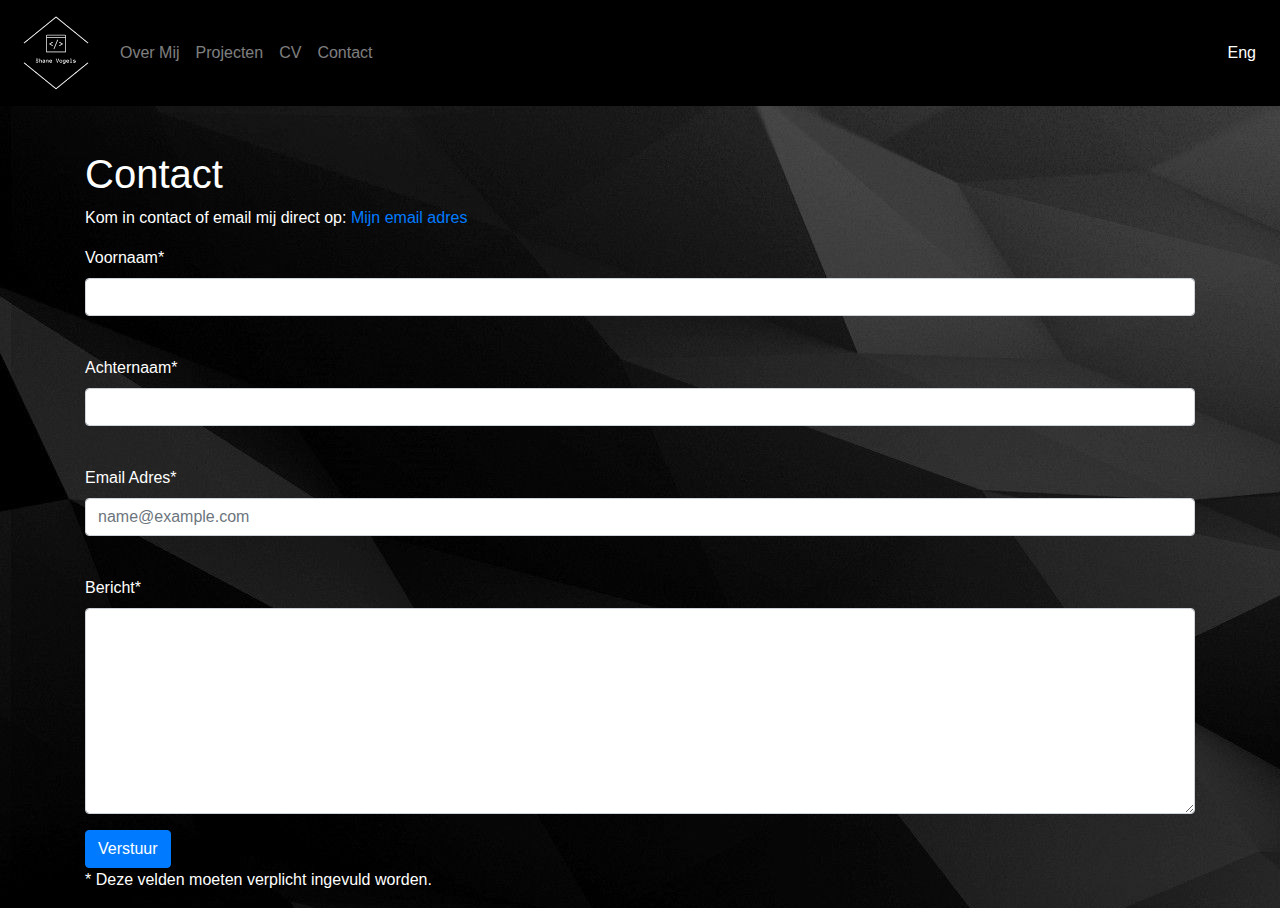
<file: ned/nedContact.html>
<!DOCTYPE html>
<html lang="en">
<head>
    <meta charset="UTF-8">
    <meta http-equiv="X-UA-Compatible" content="IE=edge">
    <meta name="viewport" content="width=device-width, initial-scale=1.0">
    <title>Shane's Portfolio</title>
    <link rel="stylesheet" href="/style.css">
    <link rel="stylesheet" href="https://cdn.jsdelivr.net/npm/bootstrap@4.0.0/dist/css/bootstrap.min.css" integrity="sha384-Gn5384xqQ1aoWXA+058RXPxPg6fy4IWvTNh0E263XmFcJlSAwiGgFAW/dAiS6JXm" crossorigin="anonymous">
    <script src="https://code.jquery.com/jquery-3.2.1.slim.min.js" integrity="sha384-KJ3o2DKtIkvYIK3UENzmM7KCkRr/rE9/Qpg6aAZGJwFDMVNA/GpGFF93hXpG5KkN" crossorigin="anonymous"></script>
    <script src="https://cdn.jsdelivr.net/npm/popper.js@1.12.9/dist/umd/popper.min.js" integrity="sha384-ApNbgh9B+Y1QKtv3Rn7W3mgPxhU9K/ScQsAP7hUibX39j7fakFPskvXusvfa0b4Q" crossorigin="anonymous"></script>
    <script src="https://cdn.jsdelivr.net/npm/bootstrap@4.0.0/dist/js/bootstrap.min.js" integrity="sha384-JZR6Spejh4U02d8jOt6vLEHfe/JQGiRRSQQxSfFWpi1MquVdAyjUar5+76PVCmYl" crossorigin="anonymous"></script>

</head>
<body>
    <!-- Navbar -->
    <nav class="navbar fixed-top navbar-expand-lg navbar-dark">
        <a class="navbar-brand" href="nedIndex.html">
            <img src="/img/logo_transparent.png" width="80" height="" alt="logo">
        </a>
        <button class="navbar-toggler" type="button" data-toggle="collapse" data-target="#navbarToggler" aria-controls="navbarToggler" aria-expanded="false" aria-label="Toggle navigation">
            <span class="navbar-toggler-icon"></span>
        </button>    
      
        <div class="collapse navbar-collapse" id="navbarToggler">

            <ul class="navbar-nav mr-auto">

                <li class="nav-item">
                    <a class="nav-link" href="/ned/nedAboutme.html">Over Mij</a>
                </li>
                
                <li class="nav-item">
                    <a class="nav-link" href="/ned/nedProjects.html">Projecten</a>
                </li>

                <li class="nav-item">
                    <a class="nav-link" href="/ned/nedResume.html">CV</a>
                </li>

                <li class="nav-item">
                    <a class="nav-link" href="/ned/nedContact.html">Contact</a>
                </li>

            </ul>
            
            <ul class="navbar-nav ml-auto">

                <li class="nav-item active">
                    <a class="nav-link" href="/index.html">Eng</a>
                </li>

            </ul>

        </div>
    </nav>
    
    <div class="container justify-content-end formcontainer">
        
        <H1>Contact</H1>
        <p>Kom in contact of email mij direct op: <a href = "mailto: shane-vogels@outlook.com">Mijn email adres</Address></a></p>

        <form class="formcolor">
            <div class="form-group">
                <label for="firstnameContacter">Voornaam*</label>
                <input class="form-control" type="text" required="required" data-error="Please Fill in a first name.">
            </div>
            <br>

            <div class="form-group">
                <label for="lastnameContacter">Achternaam*</label>
                <input class="form-control" type="text" required="required" data-error="Please Fill in a last name.">
            </div>
            <br>
    
            <div class="form-group">
              <label for="emailContacter">Email Adres*</label>
              <input type="email" class="form-control" id="exampleFormControlInput1" placeholder="name@example.com" required="required">
            </div>
            <br>      
    
            <div class="form-group">
                <label for="messageContacter">Bericht*</label>
                <textarea class="form-control" id="exampleFormControlTextarea1" rows="8" required="required" data-error="Please, leave us a message."></textarea>
            </div>

            <button type="submit" class="btn btn-primary">Verstuur</button>            
            <p>* Deze velden moeten verplicht ingevuld worden.</p>    
        </form>

    </div>    

</body>
</file>
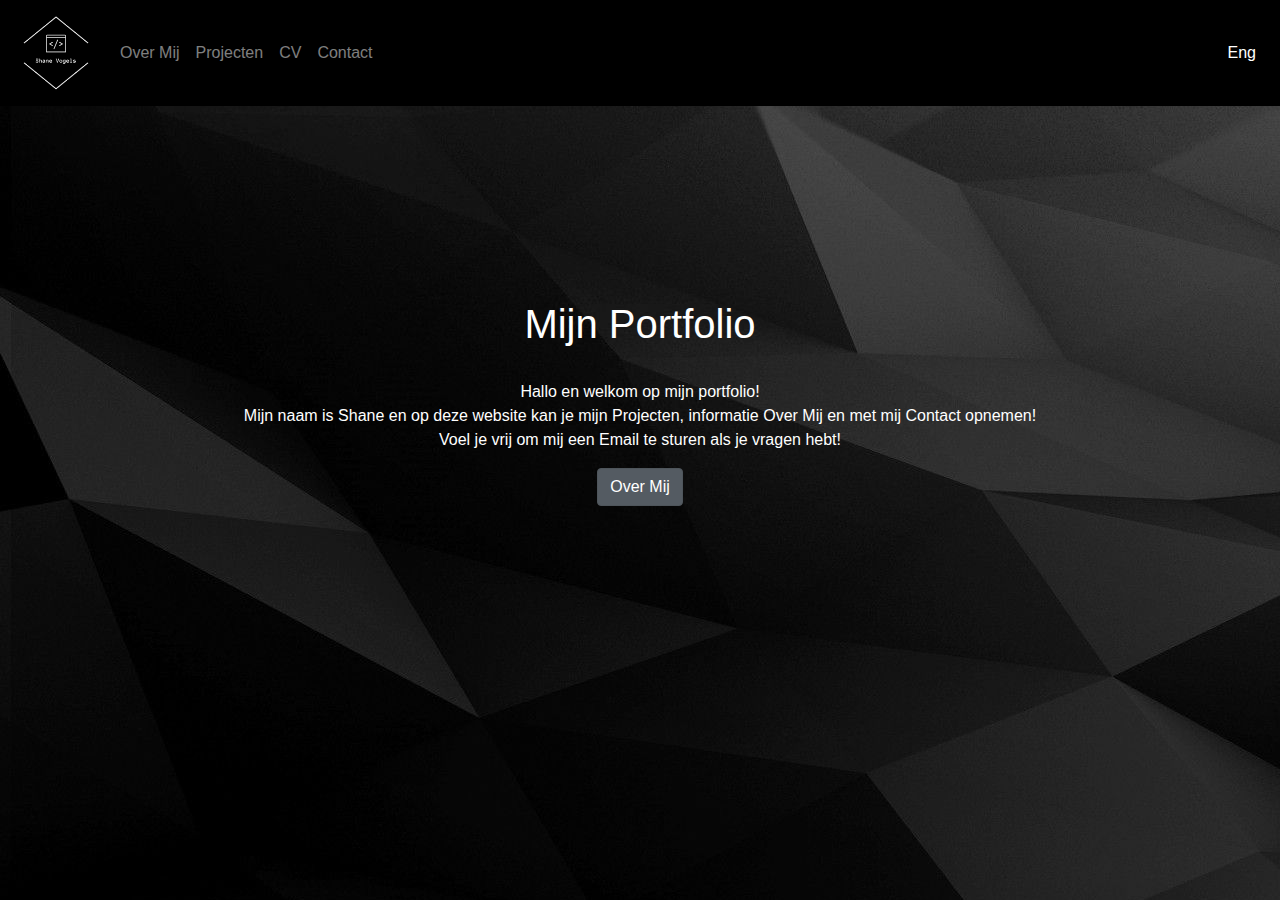
<file: ned/nedIndex.html>
<!DOCTYPE html>
<html lang="en">
<head>
    <meta charset="UTF-8">
    <meta http-equiv="X-UA-Compatible" content="IE=edge">
    <meta name="viewport" content="width=device-width, initial-scale=1.0">
    <title>Shane's Portfolio</title>
    <link rel="stylesheet" href="/style.css">
    <link rel="stylesheet" href="https://cdn.jsdelivr.net/npm/bootstrap@4.0.0/dist/css/bootstrap.min.css" integrity="sha384-Gn5384xqQ1aoWXA+058RXPxPg6fy4IWvTNh0E263XmFcJlSAwiGgFAW/dAiS6JXm" crossorigin="anonymous">
    <script src="https://code.jquery.com/jquery-3.2.1.slim.min.js" integrity="sha384-KJ3o2DKtIkvYIK3UENzmM7KCkRr/rE9/Qpg6aAZGJwFDMVNA/GpGFF93hXpG5KkN" crossorigin="anonymous"></script>
    <script src="https://cdn.jsdelivr.net/npm/popper.js@1.12.9/dist/umd/popper.min.js" integrity="sha384-ApNbgh9B+Y1QKtv3Rn7W3mgPxhU9K/ScQsAP7hUibX39j7fakFPskvXusvfa0b4Q" crossorigin="anonymous"></script>
    <script src="https://cdn.jsdelivr.net/npm/bootstrap@4.0.0/dist/js/bootstrap.min.js" integrity="sha384-JZR6Spejh4U02d8jOt6vLEHfe/JQGiRRSQQxSfFWpi1MquVdAyjUar5+76PVCmYl" crossorigin="anonymous"></script>
    

</head>
<body>
    <!-- Navbar -->
    <nav class="navbar fixed-top navbar-expand-lg navbar-dark">
        <a class="navbar-brand" href="nedIndex.html">
            <img src="/img/logo_transparent.png" width="80" height="" alt="logo">
        </a>
        <button class="navbar-toggler" type="button" data-toggle="collapse" data-target="#navbarToggler" aria-controls="navbarToggler" aria-expanded="false" aria-label="Toggle navigation">
            <span class="navbar-toggler-icon"></span>
        </button>    
      
        <div class="collapse navbar-collapse" id="navbarToggler">

            <ul class="navbar-nav mr-auto">

                <li class="nav-item">
                    <a class="nav-link" href="/ned/nedAboutme.html">Over Mij</a>
                </li>
                
                <li class="nav-item">
                    <a class="nav-link" href="/ned/nedProjects.html">Projecten</a>
                </li>

                <li class="nav-item">
                    <a class="nav-link" href="/ned/nedResume.html">CV</a>
                </li>

                <li class="nav-item">
                    <a class="nav-link" href="/ned/nedContact.html">Contact</a>
                </li>

            </ul>
            
            <ul class="navbar-nav ml-auto">

                <li class="nav-item active">
                    <a class="nav-link" href="/index.html">Eng</a>
                </li>

            </ul>

        </div>
    </nav>

    <!-- Text -->
    <div class="indextext">
        <h1>Mijn Portfolio</h1>
        </br>
        <p>
            Hallo en welkom op mijn portfolio! </br>
            Mijn naam is Shane en op deze website kan je mijn Projecten, informatie Over Mij en met mij Contact opnemen!</br>
            Voel je vrij om mij een Email te sturen als je vragen hebt!</br>                        
        </p>        
        <a href="/ned/nedAboutme.html" class="btn btn-secondary active" role="button" aria-pressed="true">Over Mij</a>
    </div>
    
</body>
</html>
</file>
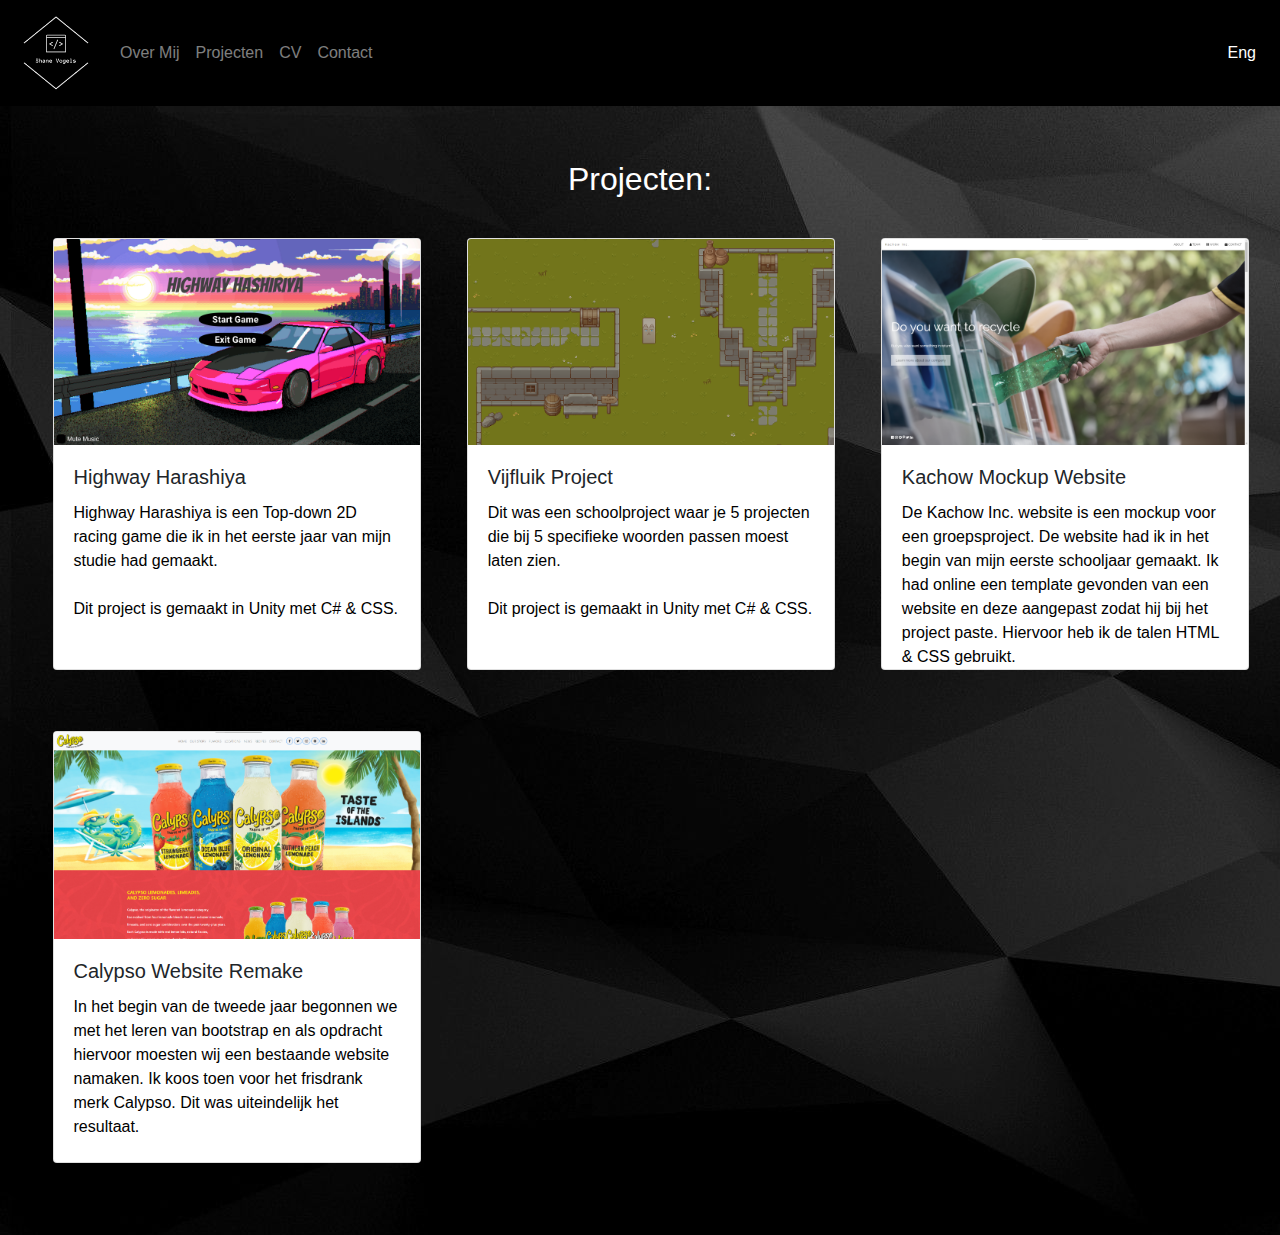
<file: ned/nedProjects.html>
<!DOCTYPE html>
<html lang="en">
<head>
    <meta charset="UTF-8">
    <meta http-equiv="X-UA-Compatible" content="IE=edge">
    <meta name="viewport" content="width=device-width, initial-scale=1.0">
    <title>Shane's Portfolio</title>
    <link rel="stylesheet" href="/style.css">
    <link rel="stylesheet" href="https://cdn.jsdelivr.net/npm/bootstrap@4.0.0/dist/css/bootstrap.min.css" integrity="sha384-Gn5384xqQ1aoWXA+058RXPxPg6fy4IWvTNh0E263XmFcJlSAwiGgFAW/dAiS6JXm" crossorigin="anonymous">
    <script src="https://code.jquery.com/jquery-3.2.1.slim.min.js" integrity="sha384-KJ3o2DKtIkvYIK3UENzmM7KCkRr/rE9/Qpg6aAZGJwFDMVNA/GpGFF93hXpG5KkN" crossorigin="anonymous"></script>
    <script src="https://cdn.jsdelivr.net/npm/popper.js@1.12.9/dist/umd/popper.min.js" integrity="sha384-ApNbgh9B+Y1QKtv3Rn7W3mgPxhU9K/ScQsAP7hUibX39j7fakFPskvXusvfa0b4Q" crossorigin="anonymous"></script>
    <script src="https://cdn.jsdelivr.net/npm/bootstrap@4.0.0/dist/js/bootstrap.min.js" integrity="sha384-JZR6Spejh4U02d8jOt6vLEHfe/JQGiRRSQQxSfFWpi1MquVdAyjUar5+76PVCmYl" crossorigin="anonymous"></script>

</head>
<body>
    <!-- Navbar -->
    <nav class="navbar fixed-top navbar-expand-lg navbar-dark">
        <a class="navbar-brand" href="nedIndex.html">
            <img src="/img/logo_transparent.png" width="80" height="" alt="logo">
        </a>
        <button class="navbar-toggler" type="button" data-toggle="collapse" data-target="#navbarToggler" aria-controls="navbarToggler" aria-expanded="false" aria-label="Toggle navigation">
            <span class="navbar-toggler-icon"></span>
        </button>    
      
        <div class="collapse navbar-collapse" id="navbarToggler">

            <ul class="navbar-nav mr-auto">

                <li class="nav-item">
                    <a class="nav-link" href="/ned/nedAboutme.html">Over Mij</a>
                </li>
                
                <li class="nav-item">
                    <a class="nav-link" href="/ned/nedProjects.html">Projecten</a>
                </li>

                <li class="nav-item">
                    <a class="nav-link" href="/ned/nedResume.html">CV</a>
                </li>

                <li class="nav-item">
                    <a class="nav-link" href="/ned/nedContact.html">Contact</a>
                </li>

            </ul>
            
            <ul class="navbar-nav ml-auto">

                <li class="nav-item active">
                    <a class="nav-link" href="/index.html">Eng</a>
                </li>

            </ul>

        </div>
    </nav>  
    
            
    <!-- Projects Section -->
    <div class="container-fluid projectscont">

        <div class="projectsTitle">
            <h2 >Projecten:</h2>
        </div>
        
        <div class="row projectsrow">
            
            <div class="col">
                <div class="card projectsCard1">
                    <img src="/img/hh_game.png" class="card-img-top" alt="Highway Harashiya">                        
                    <div class="card-body">
                        <h5 class="card-title">Highway Harashiya</h5>
                        <p class="card-text">Highway Harashiya is een Top-down 2D racing game die ik in het eerste jaar van mijn studie had gemaakt.<br> <br>Dit project is gemaakt in Unity met C# & CSS.</p>
                    </div>                    
                </div>
            </div>                

            <div class="col">
                <div class="card projectsCard2">
                    <img src="/img/vl_game.png" class="card-img-top" alt="Vijfluik Project">
                    <div class="card-body">
                        <h5 class="card-title">Vijfluik Project</h5>
                        <p class="card-text">Dit was een schoolproject waar je 5 projecten die bij 5 specifieke woorden passen moest laten zien.<br> <br>Dit project is gemaakt in Unity met C# & CSS.</p>              
                        
                    </div>
                </div>
            </div> 
            
            <div class="col">
                <div class="card projectsCard3">
                    <img src="/img/kachow_site.png" class="card-img-top" alt="Kachow Mockup site">
                    <div class="card-body">
                        <h5 class="card-title">Kachow Mockup Website</h5>
                        <p class="card-text">De Kachow Inc. website is een mockup voor een groepsproject. De website had ik in het begin van mijn eerste schooljaar gemaakt.
                            Ik had online een template gevonden van een website en deze aangepast zodat hij bij het project paste. Hiervoor heb ik de talen HTML & CSS gebruikt.
                        </p>
                        
                    </div>
                </div>
            </div>
            
            <div class="col">
                <div class="card projectsCard4">
                    <img src="/img/Calypso_Project.png" class="card-img-top" alt="Calypso Website">
                    <div class="card-body">
                        <h5 class="card-title">Calypso Website Remake</h5>
                        <p class="card-text">
                            In het begin van de tweede jaar begonnen we met het leren van bootstrap en als opdracht hiervoor moesten wij een bestaande website namaken.
                            Ik koos toen voor het frisdrank merk Calypso. Dit was uiteindelijk het resultaat.
                        </p>
                    </div>
                </div>
            </div>           

        </div>                
        
        </br>
        </br>
        </br>

    </div>

</body>
</file>
<file: style.css>
body {
    background-color: black;
    background-image: url(/img/bg_site3.jpg);
}

p {
    color: white;
}

.navbar {
    background-color: black;
}

.indextext {
    padding-top: 300px;
    text-align: center;
    color: white;
}

.aboutmeImage { 
    margin-top: 5rem;   
    width: 80%;    
}

.aboutmeText { 
    margin-top: 6%;      
    color: white;
}

.aboutmeList {
    margin-top: 3rem;
    color: white;
}

.aboutmecont {
    margin-top: 8rem;
        
}

.aboutmecon2{
    margin-left: 4rem;
}

.projectscont {
    margin-top: 10rem;
    align-content: center;
}

.projectsrow {
    padding-left: 3%;
}

.projectsTitle {
    padding-bottom: 1%;    
    text-align: center;
    color: white
}

.card-text {
    color: black;
}

.card {
    width: 23rem;
    height: 27rem;    
    margin-top: 5%;       
}

.resume {
    padding-top: 150px;
    padding-bottom: 50px;
    text-align: center;
    height: 20%;
}
.resumePic1 {       
    width: 20%;
    height: 20%;
}

.formcontainer {
    padding-top: 150px;
    padding-left: 50px;
    text-align: left;
    color: white;
}

.formcolor {
    color: white;
}
</file>
